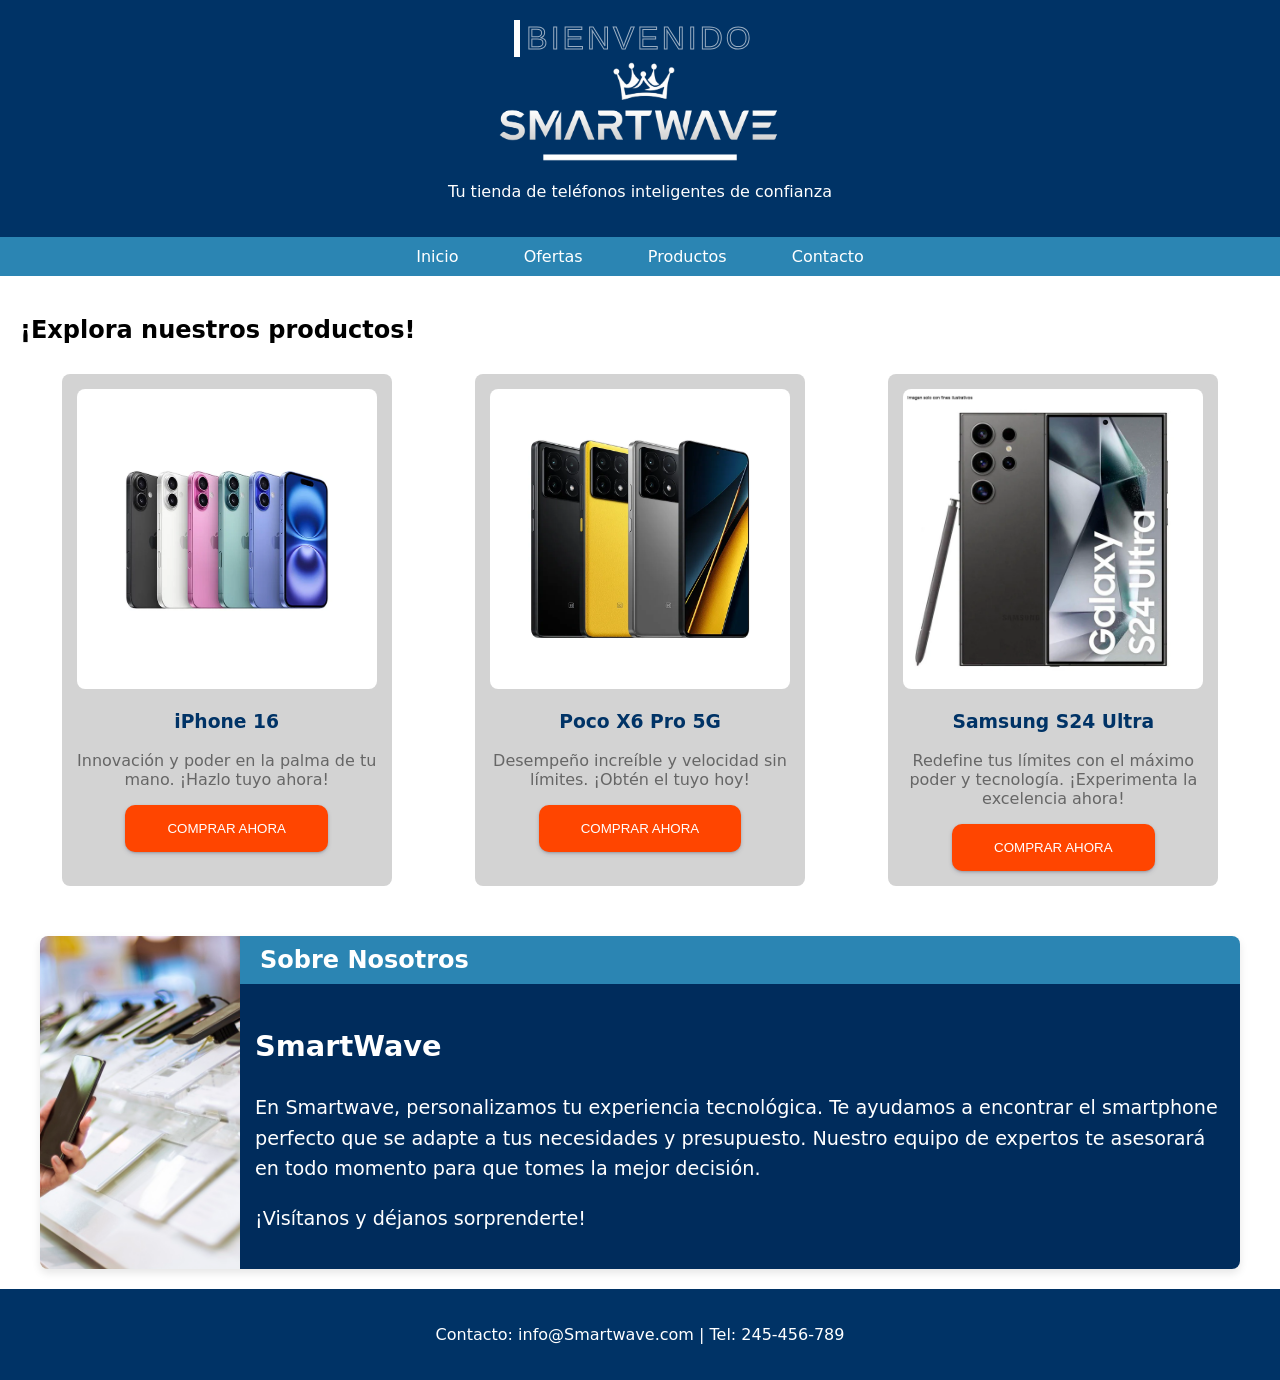
<file: index.html>
<!DOCTYPE html>
<html lang="es">
    <head>
        <meta charset="UTF-8">
        <meta name="viewport" content="width=device-width, initial-scale=1.0">
        <title>Smartwave-inicio</title>
        <link rel="stylesheet" href="Smartwave1-css.css">
        </head>
<body>

    <header>
        
         
        <button class="chxbs" data-text="Awesome">
            <span class="actual-text">&nbsp;Bienvenido&nbsp;</span>
            <span aria-hidden="true" class="chxbs-text">&nbsp;Bienvenido&nbsp;</span>
        </button>
        <img src="Img2/Logo1.png" alt="Logosmartwave" width="300" height="auto" style="display: block; margin: 0 auto;"/>
        <p>Tu tienda de teléfonos inteligentes de confianza</p>
    </header>
    <nav>
        <a href="Smartwave-inicio.html">Inicio</a>
        <a href="Smartwave-ofertas.html">Ofertas</a>
        <a href="Smartwave-productos.html">Productos</a>
        <a href="Smartwave-contacto.html">Contacto</a>
    </nav>


<div class="main-content">
    <h2>¡Explora nuestros productos!</h2>

    <div class="product">
        <div class="product-card">
            <img src="Img2/i16.webp" alt="Teléfono 1">
            <h3>iPhone 16</h3>
            <p>Innovación y poder en la palma de tu mano. ¡Hazlo tuyo ahora!</p>
            <button class="charls">COMPRAR AHORA</button>
        </div>

        <div class="product-card">
            <img src="Img2/Px6.webp" alt="Teléfono 2">
            <h3>Poco X6 Pro 5G</h3>
            <p>Desempeño increíble y velocidad sin límites. ¡Obtén el tuyo hoy!</p>
            <button class="charls">COMPRAR AHORA</button>
        </div>

        <div class="product-card">
            <img src="Img2/s24.webp" alt="Teléfono 3">
            <h3>Samsung S24 Ultra</h3>
            <p>Redefine tus límites con el máximo poder y tecnología. ¡Experimenta la excelencia ahora!</p>
            <button class="charls">COMPRAR AHORA</button>
        </div>
    </div>
</div>
<section class="section">
    <!-- Imagen a la izquierda -->
    <img src="Img2/venta.jpg" alt="Imagen relacionada con la sección">
    
    <!-- Contenido a la derecha -->
    <div class="content">
        <div class="header">Sobre Nosotros</div>
        <div class="body">
            <h2>SmartWave</h2>
            <p>En Smartwave, personalizamos tu experiencia tecnológica. Te ayudamos a encontrar el smartphone perfecto que se adapte a tus necesidades y presupuesto. Nuestro equipo de expertos te asesorará en todo momento para que tomes la mejor decisión.</p>
            <p>¡Visítanos y déjanos sorprenderte!</p>
        </div>
    </div>
</section>



<footer>
    <p>Contacto: info@Smartwave.com | Tel: 245-456-789</p>
</footer>
</body>
</html>
</file>
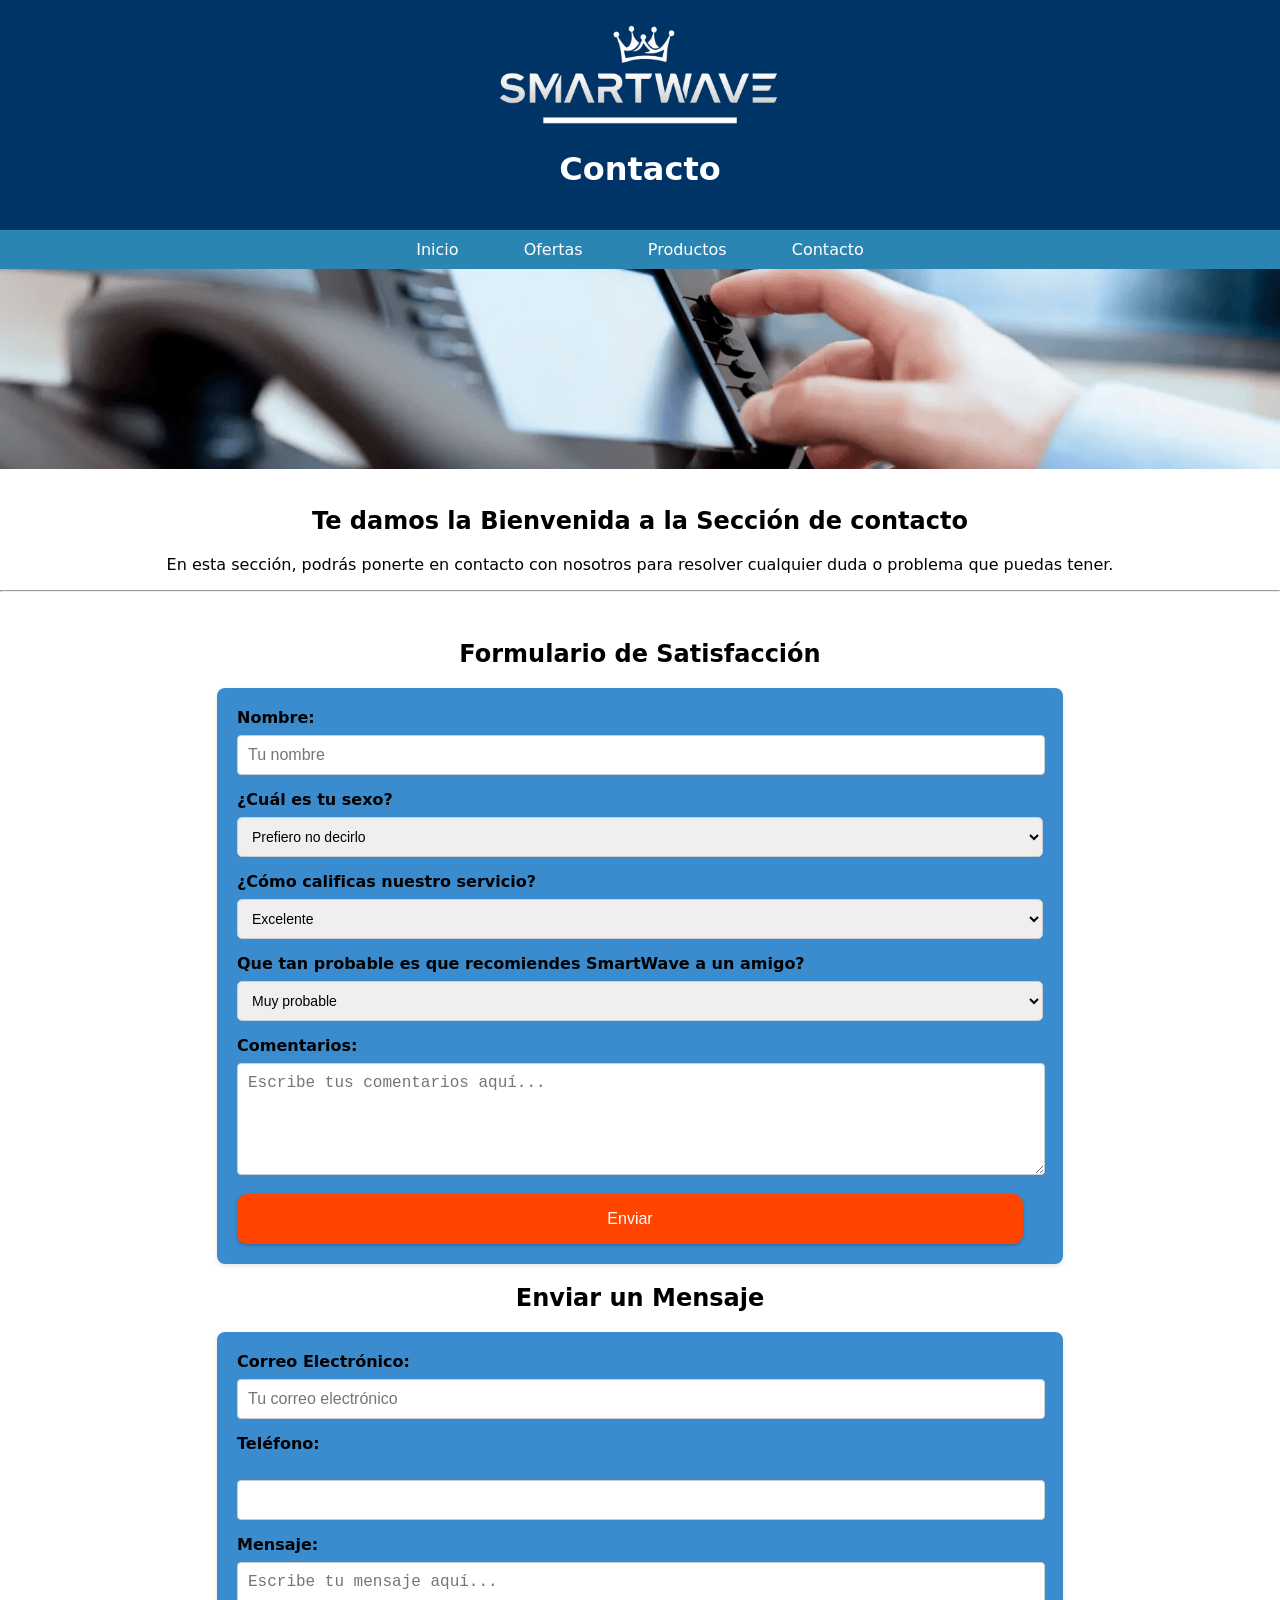
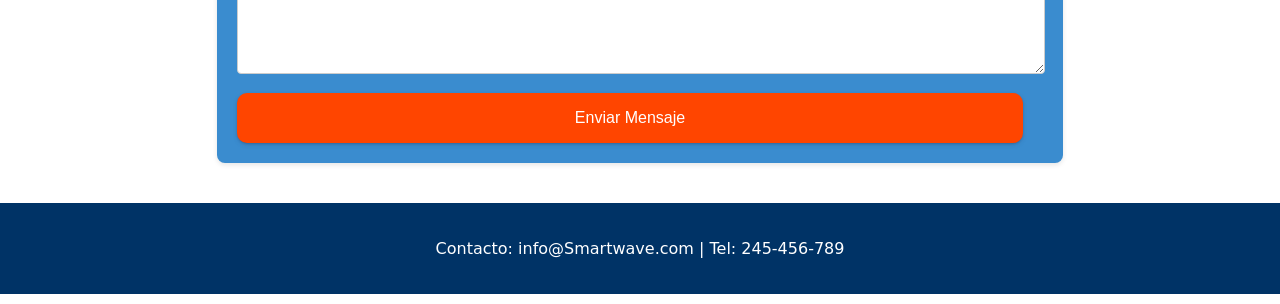
<file: Smartwave-contacto.html>
<!DOCTYPE html>
<html lang="es">
<head>
    <meta charset="UTF-8">
    <meta name="viewport" content="width=device-width, initial-scale=1.0">
    <title>Tienda Online</title>
    <link rel="stylesheet" href="Smartwave1-css.css">
</head>
<body>

    <header>
        <img src="Img2/Logo1.png" alt="Logosmartwave" width="300" height="auto" style="display: block; margin: 0 auto;"/>
        <h1>Contacto</h1>
    </header>

<nav>
    <a href="index.html">Inicio</a>
    <a href="Smartwave-ofertas.html">Ofertas</a>
    <a href="Smartwave-productos.html">Productos</a>
    <a href="Smartwave-contacto.html">Contacto</a>
</nav>
<img src="Img2/banner.png" alt="Logocontacto" class="banner-image" />
<br>
<center><h2>Te damos la Bienvenida a la Sección de contacto</h2></center>
<center><p>En esta sección, podrás ponerte en contacto con nosotros para resolver cualquier duda o problema que puedas tener.</p></center>
<hr>
<section class="main-content">
    <!-- Formulario de Satisfacción -->
  <center><h2>Formulario de Satisfacción</h2></center>
    <form id="satisfaction-form" class="form-section">
      <label for="name">Nombre:</label>
      <input type="text" id="name" name="name" placeholder="Tu nombre" required>
      <label for="rating">¿Cuál es tu sexo?</label>
    
      <select id="rating" name="rating" required>
        <option value="Prefiero no decirlo">Prefiero no decirlo</option>
        <option value="Hombre">Hombre</option>
        <option value="Mujer">Mujer</option>
        <option value="Otro">Otro</option>
      </select>
      
      <label for="rating">¿Cómo calificas nuestro servicio?</label>
    
      <select id="rating" name="rating" required>
        <option value="excelente">Excelente</option>
        <option value="bueno">Bueno</option>
        <option value="regular">Regular</option>
        <option value="malo">Malo</option>
      </select>
      <label for="rating">Que tan probable es que recomiendes SmartWave a un amigo?</label>
    
      <select id="rating" name="rating" required>
        <option value="Muy probable">Muy probable</option>
        <option value="Probable">Probable</option>
        <option value="Nada probable">Nada probable</option>
        <option value="No lo recomendaria">No lo recomendaria</option>
      </select>
      
      <label for="comments">Comentarios:</label>
      <textarea id="comments" name="comments" rows="5" placeholder="Escribe tus comentarios aquí..." required></textarea>
      
      <button class="charls" type="submit">Enviar</button>
    </form>
    
    <!-- Sección de Mensajes -->
  <center><h2>Enviar un Mensaje</h2></center>
    <form id="contact-form" class="form-section">
      <label for="email">Correo Electrónico:</label>
      <input type="email" id="email" name="email" placeholder="Tu correo electrónico" required>
      <label for="telefono">Teléfono:</label><br>
    <input type="tel" id="telefono" name="telefono">
      
      <label for="message">Mensaje:</label>
      <textarea id="message" name="message" rows="5" placeholder="Escribe tu mensaje aquí..." required></textarea>
      
      <button class="charls" type="submit">Enviar Mensaje</button>
    </form>
  </section>
  <footer>
    <p>Contacto: info@Smartwave.com | Tel: 245-456-789</p>
</footer>
</body>
</html>
</file>
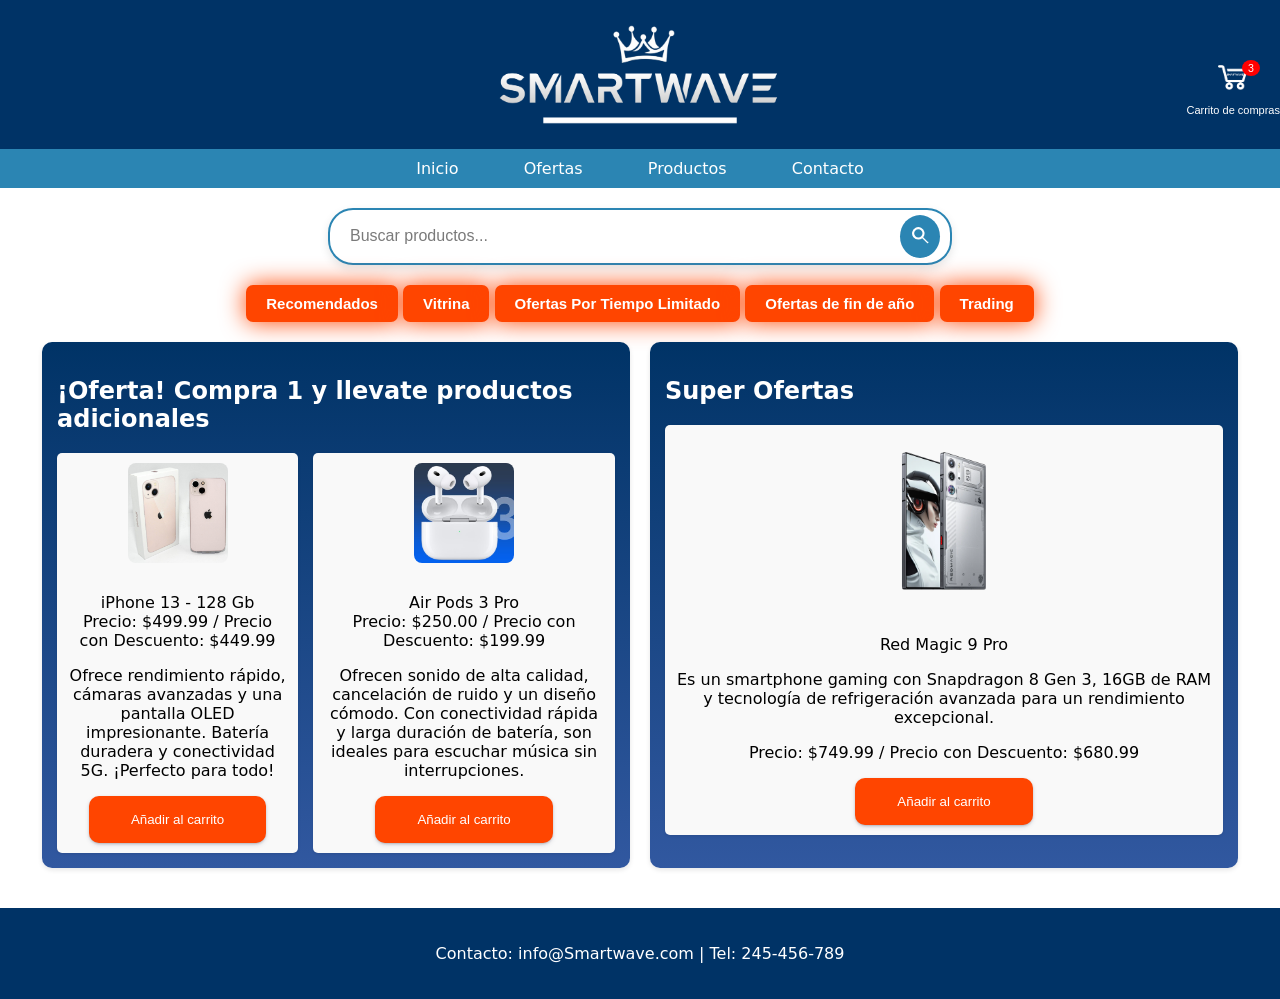
<file: Smartwave-ofertas.html>
<!DOCTYPE html>
<html lang="es">
<head>
    <meta charset="UTF-8">
    <meta name="viewport" content="width=device-width, initial-scale=1.0">
    <title>Smartwave - Ofertas</title>
    <link rel="stylesheet" href="Smartwave1-css.css">
</head>
<body>
    <header>
        <img src="Img2/Logo1.png" alt="Logosmartwave" width="300" height="auto" style="display: block; margin: 0 auto;"/>
        <div class="chxpay-section">
            <button class="chxpay">
                <img src="Img2/compras.png" alt="Carrito de compras" width="30" height="auto">
                <span class="cart-count">3</span>
                <p>Carrito de compras</p>
            </button>
            </div>
    </header>
    <nav>
        <a href="index.html">Inicio</a>
        <a href="Smartwave-ofertas.html">Ofertas</a>
        <a href="Smartwave-productos.html">Productos</a>
        <a href="Smartwave-contacto.html">Contacto</a>
    </nav>
    <div class="search-bar-container">
        <input type="text" class="search-input" placeholder="Buscar productos...">
        <button class="search-button">
          <svg xmlns="http://www.w3.org/2000/svg" class="search-icon" viewBox="0 0 24 24">
            <path d="M21.53 20.47l-5.74-5.74A7.5 7.5 0 1 0 10 17.5a7.47 7.47 0 0 0 4.73-1.7l5.74 5.74a1 1 0 0 0 1.41-1.41zM10 15a5 5 0 1 1 0-10 5 5 0 0 1 0 10z"></path>
          </svg>
        </button>
      </div>
      
<div><center>
    <button class="shadow__btn"><strong>Recomendados</strong></button>
    <button class="shadow__btn"><strong>Vitrina</strong></button>
    <button class="shadow__btn"><strong>Ofertas Por Tiempo Limitado</strong></button>
    <button class="shadow__btn"><strong>Ofertas de fin de año</strong></button>
    <button class="shadow__btn"><strong>Trading</strong></button>
</center>
</div>
    <main>
        <div class="super-offers">
            
            <h2 style="color: rgb(255, 255, 255);">¡Oferta! Compra 1 y llevate productos adicionales</h2>

            <div class="offers-container">
                <div class="offer-card">
                    <img src="Img2/i13.webp" alt="iPhone13">
                    <br>
                    <p>iPhone 13 - 128 Gb<br>Precio: $499.99 / Precio con Descuento: $449.99</p>
                    <p> Ofrece rendimiento rápido, cámaras avanzadas y una pantalla OLED impresionante. Batería duradera y conectividad 5G. ¡Perfecto para todo!</p>
                    <button class="charls">Añadir al carrito</button>
                </div>
                <div class="offer-card">
                    <img src="Img2/aip.jpg" alt="Air Pods">
                    <br>
                    <p>Air Pods 3 Pro<br>Precio: $250.00 / Precio con Descuento: $199.99</p>
                    <p>Ofrecen sonido de alta calidad, cancelación de ruido y un diseño cómodo. Con conectividad rápida y larga duración de batería, son ideales para escuchar música sin interrupciones.</p>
                    <button class="charls"> Añadir al carrito </button>
                </div>
            </div>
        </div>

        <div class="featured-offer">
            <h2 style="color: rgb(255, 255, 255);">Super Ofertas</h2>
            <div class="featured-card">
                <img src="Img2/rm9p.jpeg" alt="Red Magic 9 Pro">
                <div>
                    <p>Red Magic 9 Pro</p>
                    <p>Es un smartphone gaming con Snapdragon 8 Gen 3, 16GB de RAM y tecnología de refrigeración avanzada para un rendimiento excepcional.</p>
                    <p>Precio: $749.99 / Precio con Descuento: $680.99</p>
                    <button class="charls"> Añadir al carrito </button>
                </div>
            </div>
        </div>
    </main>

    <footer>
        <p>Contacto: info@Smartwave.com | Tel: 245-456-789</p>
    </footer>
    </body>
    </html>
</file>
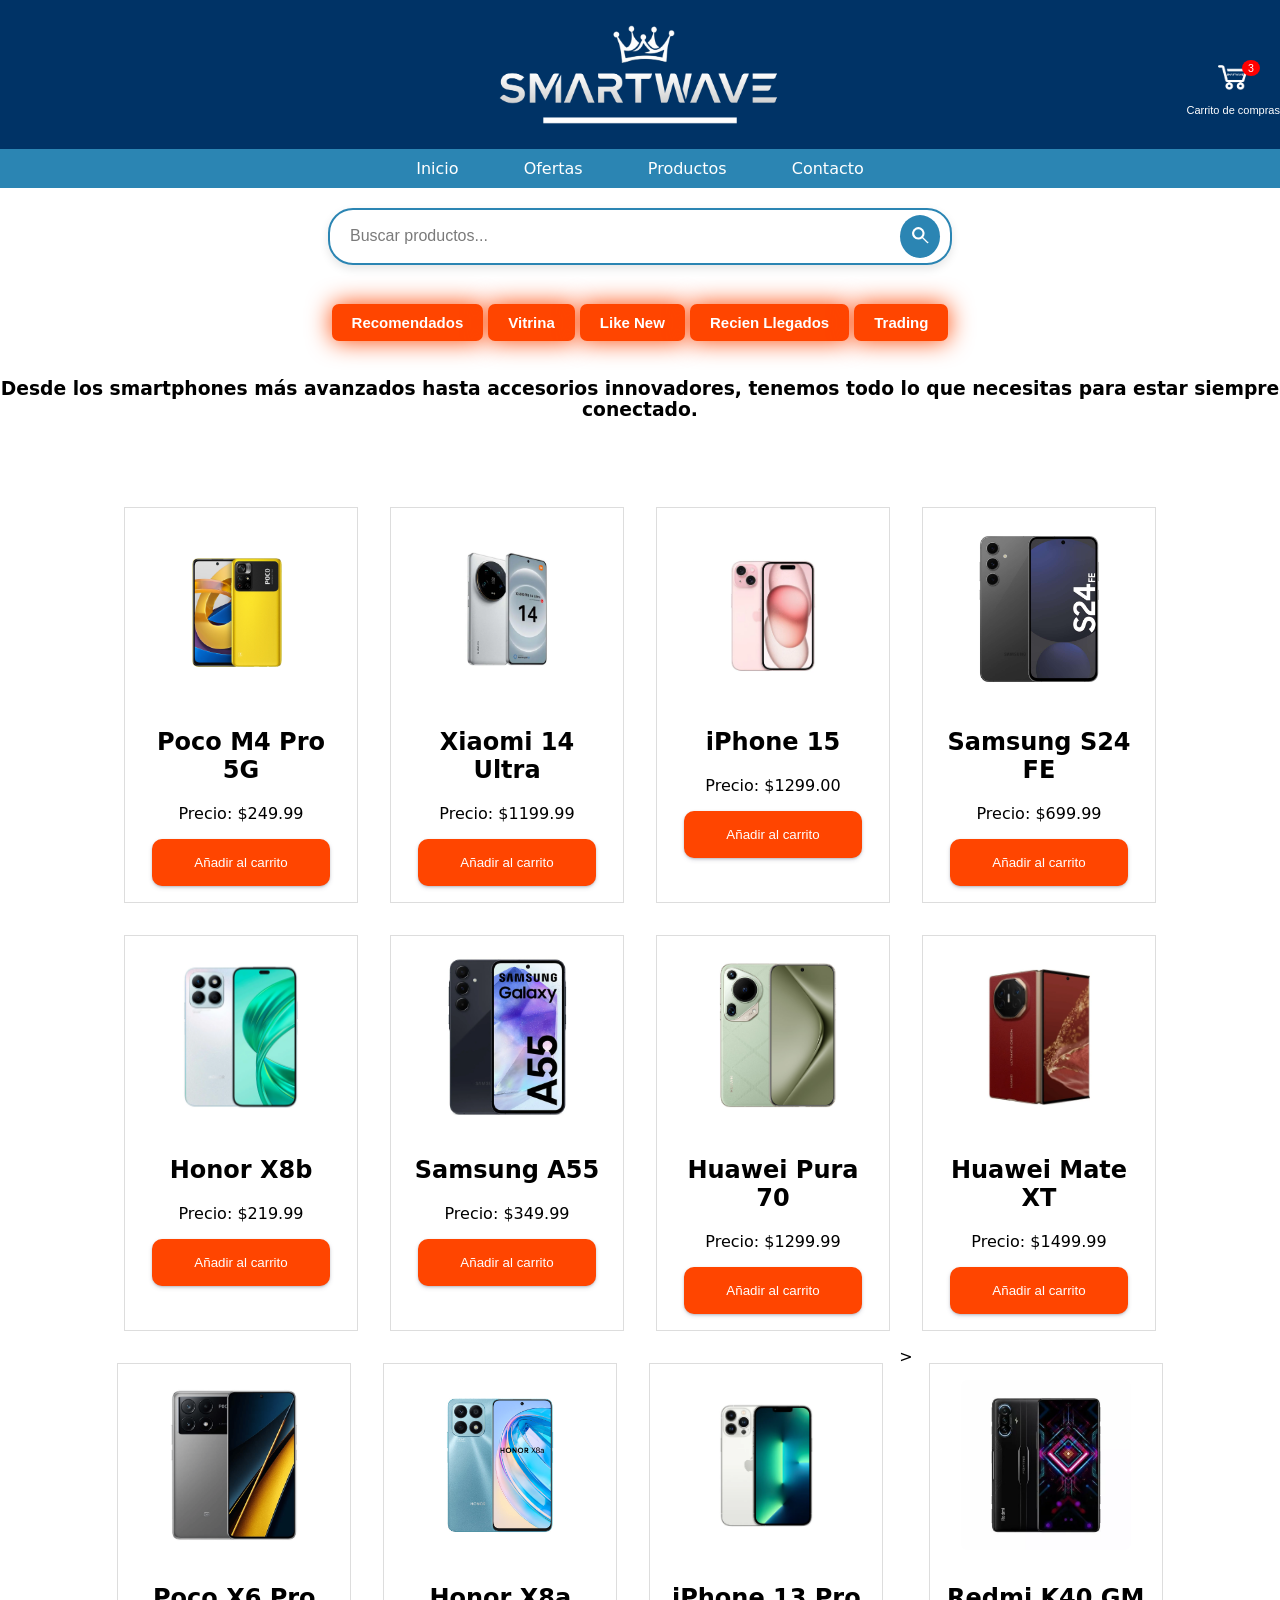
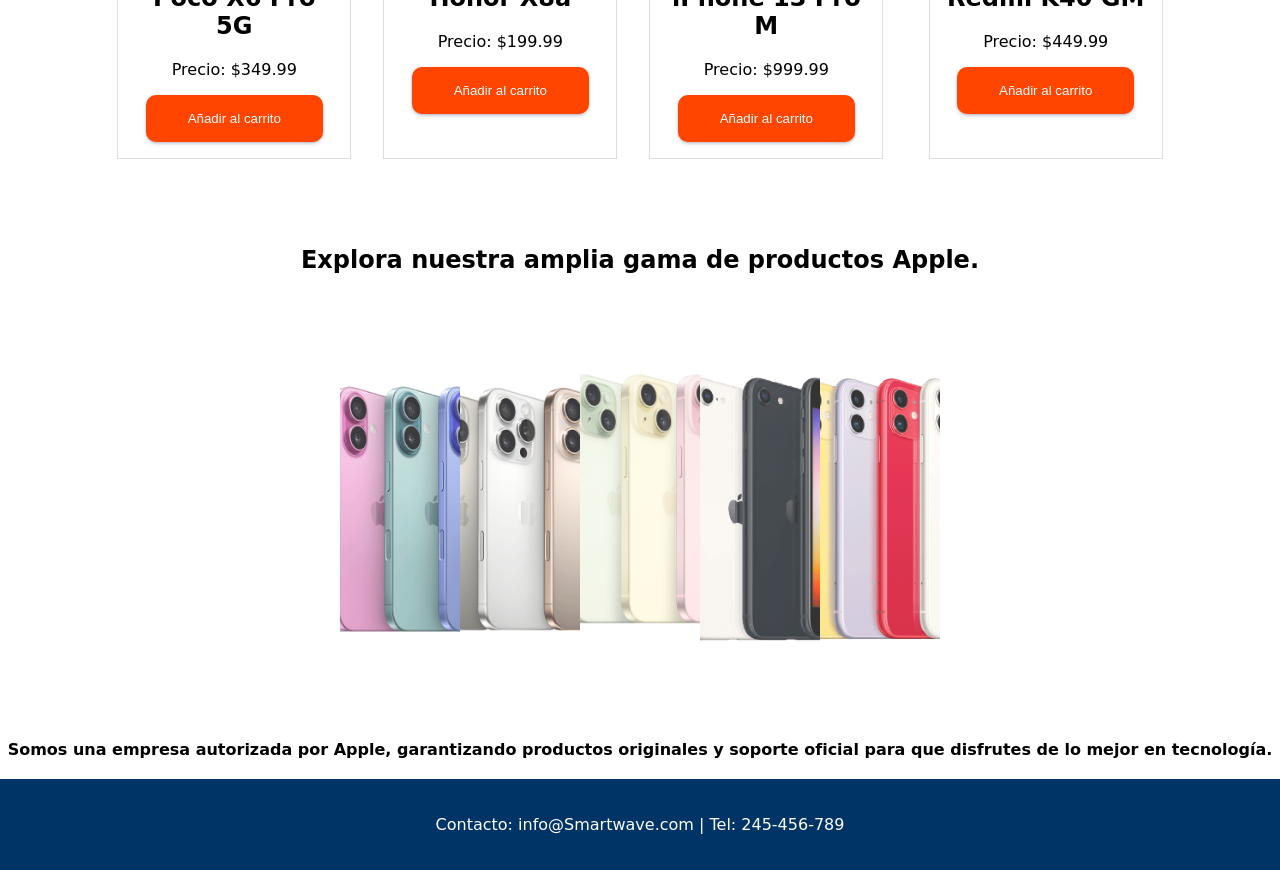
<file: Smartwave-productos.html>
<!DOCTYPE html>
<html lang="es">
<head>
    <meta charset="UTF-8">
    <meta name="viewport" content="width=device-width, initial-scale=1.0">
    <title>Tienda Online</title>
    <link rel="stylesheet" href="Smartwave1-css.css">
</head>
<body>

    <header>
        <img src="Img2/Logo1.png" alt="Logosmartwave" width="300" height="auto" style="display: block; margin: 0 auto;"/>
        <div class="chxpay-section">
        <button class="chxpay">
            <img src="Img2/compras.png" alt="Carrito de compras" width="30" height="auto">
            <span class="cart-count">3</span>
            <p>Carrito de compras</p>
        </button>
        </div>
    </header>

<nav>
    <a href="index.html">Inicio</a>
    <a href="Smartwave-ofertas.html">Ofertas</a>
    <a href="Smartwave-productos.html">Productos</a>
    <a href="Smartwave-contacto.html">Contacto</a>
</nav>
<div class="search-bar-container">
    <input type="text" class="search-input" placeholder="Buscar productos...">
    <button class="search-button">
      <svg xmlns="http://www.w3.org/2000/svg" class="search-icon" viewBox="0 0 24 24">
        <path d="M21.53 20.47l-5.74-5.74A7.5 7.5 0 1 0 10 17.5a7.47 7.47 0 0 0 4.73-1.7l5.74 5.74a1 1 0 0 0 1.41-1.41zM10 15a5 5 0 1 1 0-10 5 5 0 0 1 0 10z"></path>
      </svg>
    </button>
  </div>
  
<br>
<div><center>
    <button class="shadow__btn"><strong>Recomendados</strong></button>
    <button class="shadow__btn"><strong>Vitrina</strong></button>
    <button class="shadow__btn"><strong>Like New</strong></button>
    <button class="shadow__btn"><strong>Recien Llegados</strong></button>
    <button class="shadow__btn"><strong>Trading</strong></button>
</center>
</div>
<br>
<center><h3>Desde los smartphones más avanzados hasta accesorios innovadores, tenemos todo lo que necesitas para estar siempre conectado.</h3></center>
<main>

    <section class="offers">
        
        <div class="offer-item">
            <img src="Img2/pm4.webp" alt="Poco M4 Pro 5G">
            <h2>Poco M4 Pro 5G</h2>
            <p>Precio: $249.99</p>
            <button class="charls">Añadir al carrito</button>
        </div>
        <div class="offer-item">
            <img src="Img2/xm14.webp" alt="Xiaomi 14 Ultra">
            <h2>Xiaomi 14 Ultra</h2>
            <p>Precio: $1199.99</p>
            <button class="charls">Añadir al carrito</button>
        </div>
        <div class="offer-item">
            <img src="Img2/i15.webp" alt="iPhone 15">
            <h2>iPhone 15</h2>
            <p>Precio: $1299.00</p>
            <button class="charls">Añadir al carrito</button>
        </div>
        <div class="offer-item">
            <img src="Img2/s24fe.jpg" alt="Samsung S24 FE">
            <h2>Samsung S24 FE</h2>
            <p>Precio: $699.99</p>
            <button class="charls">Añadir al carrito</button>
        </div>
        <div class="offer-item">
            <img src="Img2/hx8.webp" alt="Honor X8b">
            <h2>Honor X8b</h2>
            <p>Precio: $219.99</p>
            <button class="charls">Añadir al carrito</button>
        </div>
        <div class="offer-item">
            <img src="Img2/a55.webp" alt="Samsung A55">
            <h2>Samsung A55</h2>
            <p>Precio: $349.99</p>
            <button class="charls">Añadir al carrito</button>
        </div>
        <div class="offer-item">
            <img src="Img2/hp70.jpg" alt="Huawei Pura 70 Ultra">
            <h2>Huawei Pura 70</h2>
            <p>Precio: $1299.99</p>
            <button class="charls">Añadir al carrito</button>
        </div>
        <div class="offer-item">
            <img src="Img2/hmxt.jpg" alt="Huawei Mate XT">
            <h2>Huawei Mate XT </h2>
            <p>Precio: $1499.99</p>
            <button class="charls">Añadir al carrito</button>
        </div>
        <div class="offer-item">
            <img src="Img2/X6P2.webp" alt="Poco X6 Pro 5G">
            <h2>Poco X6 Pro 5G</h2>
            <p>Precio: $349.99</p>
            <button class="charls">Añadir al carrito</button>
        </div>
        <div class="offer-item">
            <img src="Img2/x8a.jpeg" alt="Honor X8a">
            <h2>Honor X8a</h2>
            <p>Precio: $199.99</p>
            <button class="charls">Añadir al carrito</button>
        </div>
        <div class="offer-item">
            <img src="Img2/i13pm.webp" alt="iPhone 13 Pro Max">
            <h2>iPhone 13 Pro M</h2>
            <p>Precio: $999.99</p>
            <button class="charls">Añadir al carrito</button>
        </div>>
        <div class="offer-item">
            <img src="Img2/rdmk40.webp" alt="Redmi K40 GM">
            <h2>Redmi K40 GM</h2>
            <p>Precio: $449.99</p>
            <button class="charls">Añadir al carrito</button>
        </div>
        
        
    </section>   
</main>
<center><h2>Explora nuestra amplia gama de productos Apple.</h2></center>
<section class="Chximg">
    <img src="Img2/p1.png">
    <img src="Img2/p2.png">
    <img src="Img2/p3.png">
    <img src="Img2/p4.png">
    <img src="Img2/p5.png">
</section>
<center><strong><p>Somos una empresa autorizada por Apple, garantizando productos originales y soporte oficial para que disfrutes de lo mejor en tecnología.</p></strong></center>

<footer>
    <p>Contacto: info@Smartwave.com | Tel: 245-456-789</p>
</footer>

</body>
</html>
</file>
<file: Smartwave1-css.css>
body {
    font-family: system-ui, -apple-system, BlinkMacSystemFont, 'Segoe UI', Roboto, Oxygen, Ubuntu, Cantarell, 'Open Sans', 'Helvetica Neue', sans-serif;
    background-color: #FFFFFF; /* Fondo blanco */
    color: #000000; /* Texto negro */
    margin: 0;
    padding: 0;
}
header {                 /*parte superior de las paginas*/
    background-color: hsl(210, 100%, 20%); /* Azul oscuro */
    color: white;
    padding: 20px;
    text-align: center;
}
nav {
    background-color: #2b85b3; /* Azul claro */
    padding: 10px;
    text-align: center;
}
nav a {
    color: white;
    text-decoration: none;
    padding: 10px 20px;
    margin: 0 10px;
    font-size: 16px;
}
nav a:hover {
    background-color: #FF6600; /* Naranja brillante */
}
.main-content { /*parte de los productos de inicio*/
    padding: 20px;
}
.product {
    display: flex;
    flex-wrap: wrap;
    justify-content: space-around;
}
.product-card {
    background-color: #D3D3D3; /* Gris claro */
    padding: 15px;
    border-radius: 8px;
    width: 300px;
    margin: 10px;
    text-align: center;
}
.product-card img {
    width: 100%;
    border-radius: 8px;
}
.product-card h3 {
    color: #003366; /* Azul oscuro */
}
.product-card p {
    color: #666666; /* Gris oscuro */
}

footer {   /*pie de la pagina*/
    background-color: #003366; /* Azul oscuro */
    color: white;
    text-align: center;
    padding: 20px;  /*espacio entre el pie y el contenido*/
    margin-top: 20px;
}

main {
    display: flex;
    flex-wrap: wrap;
    justify-content: center;
    gap: 20px;
    padding: 20px;
}

.super-offers, .featured-offer {  /*featured esta a la derecha y las super-offers a la izquierda*/
    width: 45%;
    background: linear-gradient(hsl(210, 100%, 20%),hsl(219, 53%, 41%));
    border-radius: 10px;
    padding: 15px;
    box-shadow: 0 2px 5px rgba(0, 0, 0, 0.1);
}

.offers-container {
    display: flex;
    justify-content: space-around;
    gap: 15px;
}

.offer-card, .featured-card {
    background-color: #f9f9f9;
    border-radius: 5px;
    padding: 10px;
    text-align: center;
    box-shadow: 0 1px 3px rgba(0, 0, 0, 0.1);
}

.offer-card img {
    width: 100px;
    height: 100px;
    object-fit: cover;
    margin-bottom: 10px;
    border-radius: 8px;
}
.featured-card img {
    width: 170px;
    height: 170px;
    object-fit: cover;
    margin-bottom: 10px;
    border-radius: 8px;
}
.offers {
    display: flex;
    flex-wrap: wrap;
    justify-content: center;
    margin: 2rem;
}
.offer-item {
    background-color: white;
    border: 1px solid #ddd;
    margin: 1rem;
    padding: 1rem;
    width: 200px;
    text-align: center;
}
.offer-item img{
    width: 170px;
    height: 170px;
    object-fit: cover;
    margin-bottom: 10px;
    border-radius: 8px;
    transition: transform 0.3s ease;
}
.offer-item img:hover {
    transform: scale(1.1);
}
.charls { /*boton interlineado*/
    background-color: #FF4500;
    padding: 14px 40px;
    color: #fff;
    text-transform: none;
    cursor: pointer;
    border-radius: 10px;
    border: 2px dashed #FF4500;
    box-shadow: rgba(50, 50, 93, 0.25) 0px 2px 5px -1px, rgba(0, 0, 0, 0.3) 0px 1px 3px -1px;
    transition: .4s;
   }
   
   .charls span:last-child {
    display: none;
   }
   
   .charls:hover {
    transition: .4s;
    border: 2px dashed #FF4500;
    background-color: #fff;
    color: #FF4500;
   }
   
   .charls:active {
    background-color: #ff6a34;
   }


  .chxpay {   /*imagen del boton de pago*/
    position: absolute; /* Posiciona el botón de manera absoluta */
    top: 65px; /* Puedes ajustar la distancia desde la parte superior */
    right: 0; /* Lo coloca en el borde izquierdo de la pantalla */
    margin: 0;
    height: auto;
    background: transparent;
    padding: 0;
    border: none;
    cursor: pointer;
  }
  .chxpay p {  /*texto del boton de pago*/
    color: #ffffff;
    font-size: 11px;
  }
  .chxpay:hover p {
  text-decoration: underline;
  }
.shadow__btn {
    padding: 10px 20px;
    border: none;
    font-size: 15px;
    color: #fff;
    border-radius: 7px;
    letter-spacing: 0px;
    font-weight: 700;
    text-transform: none;
    transition: 0.5s;
    transition-property: box-shadow;
  }
  
  .shadow__btn {   /*botones para comprar-iluminados*/
    background: #FF4500;
    box-shadow: 0 0 25px #FF4500;
  }
  
  .shadow__btn:hover {
    box-shadow: 0 0 5px #FF4500,
                0 0 25px #FF4500,
                0 0 50px #FF4500,
                0 0 100px #FF4500;
  }
  .form-section {  /*seccion del formulario*/
    background-color: #3a8ccf;
    padding: 20px;
    border-radius: 8px;
    margin: auto;
    box-shadow: 0 2px 5px rgba(0, 0, 0, 0.1);
    width: 65%;
  }
  
  .form-section label { /*label: texto de entrada*/
    display: block;
    margin-bottom: 8px;
    font-weight: bold;
  }
  
  .form-section input,  
  .form-section textarea {
    width: calc(100% - 20px);
    padding: 10px;
    margin-bottom: 15px;
    border: 1px solid #ccc;
    border-radius: 4px;
    font-size: 16px; /* Mejorar legibilidad con mayor tamaño */
    color: #333;
  }
  .form-section input:focus,.form-section textarea:focus {
    border-color: #3a8ccf; /* Cambiar color al hacer foco */
    outline: none;
  }
  .form-section select {
    width: 100%;
    padding: 10px;
    margin-bottom: 15px;
    border: 1px solid #ccc;
    border-radius: 5px;
    font-size: 14px;
  }
  .form-section button {
    display: block;
    width: calc(100% - 20px);
    font-size: 16px;
  }
  .section { /*seccion de smartwave-inicio*/
    display: flex;
    flex-direction: row;
    align-items: stretch;
    max-width: 1200px;
    margin: 20px auto;
    box-shadow: 0 4px 8px rgba(0, 0, 0, 0.1);
    border-radius: 8px;
    overflow: hidden;
}
.section img {
    width: 200px;
    height: auto;
    object-fit: cover;
}
.content { /*es la parte derechaa de en el texto*/
    width: 100%;
    display: flex;
    flex-direction: column;
    justify-content: center;
    color: white;
}
.header {
    background-color: #2b85b3;
    color: rgb(255, 255, 255);
    padding: 10px 20px;
    font-size: 1.5em;
    font-weight: bold;
}
.header text{
color:#FFFFFF
}
.body {
    background-color: #002c5c;
    padding: 15px;
    font-size: 1.2em;
    line-height: 1.6;
}

  .Chximg {
    display: flex;
    width: 600px;
    height: 430px;
    margin: 0 auto;
  }
  .Chximg img{
    width: 0px;
    flex-grow: 1;
    object-fit: cover;
    opacity: .8;
    transition: .5s;
  }
  .Chximg img:hover{
    cursor: crosshair;
    width: 300px;
    opacity: 1;
  }
  .search-bar-container { /*barra de busqueda*/
    display: flex;
    align-items: center;
    justify-content: center;
    margin: 20px auto;
    background-color: white;
    border: 2px solid #2b85b3;
    border-radius: 25px;
    width: 600px;
    padding: 5px 10px;
    box-shadow: 0 4px 10px rgba(0, 0, 0, 0.1);
  }
  
  .search-input {
    flex: 1;
    border: none;
    outline: none;
    font-size: 1rem;
    padding: 10px;
    color: #002c5c;
    border-radius: 25px;
  }
  
  .search-input::placeholder {
    color: #7a7a7a;
  }
  
  .search-button {
    border: none;
    background-color: #2b85b3;
    border-radius: 50%;
    padding: 10px;
    cursor: pointer;
    transition: background-color 0.3s ease;
  }
  
  .search-button:hover {
    background-color: #003366;
  }
  
  .search-icon {
    width: 20px;
    height: 20px;
    fill: white;
  }
  .cart-count { /*contador en el carrito*/
    position: absolute;
    top: -5px;
    right: 20px;
    background-color: red;
    color: white;
    font-size: 0.8em;
    padding: 2px 6px;
    border-radius: 50%;
  }
  .banner-image {
    width: 100%;
    height: auto;
    max-height: 200px;
    object-fit: cover;
    display: block;
    margin: 0 auto;
}
.chxbs {
  margin: 0;
  height: auto;
  background: transparent;
  padding: 0;
  border: none;
  cursor: pointer;
}

.chxbs {
  --border-right: 6px;
  --text-stroke-color: rgba(255,255,255,0.6);
  --animation-color: #ffffff;
  --fs-size: 2em;
  letter-spacing: 3px;
  text-decoration: none;
  font-size: var(--fs-size);
  font-family: "Arial";
  position: relative;
  text-transform: uppercase;
  color: transparent;
  -webkit-text-stroke: 1px var(--text-stroke-color);
}
.chxbs-text {
  position: absolute;
  box-sizing: border-box;
  content: attr(data-text);
  color: var(--animation-color);
  width: 0%;
  inset: 0;
  border-right: var(--border-right) solid var(--animation-color);
  overflow: hidden;
  transition: 0.5s;
  -webkit-text-stroke: 1px var(--animation-color);
}
.chxbs:hover .chxbs-text {
  width: 100%;
  filter: drop-shadow(0 0 23px var(--animation-color))
}
</file>
